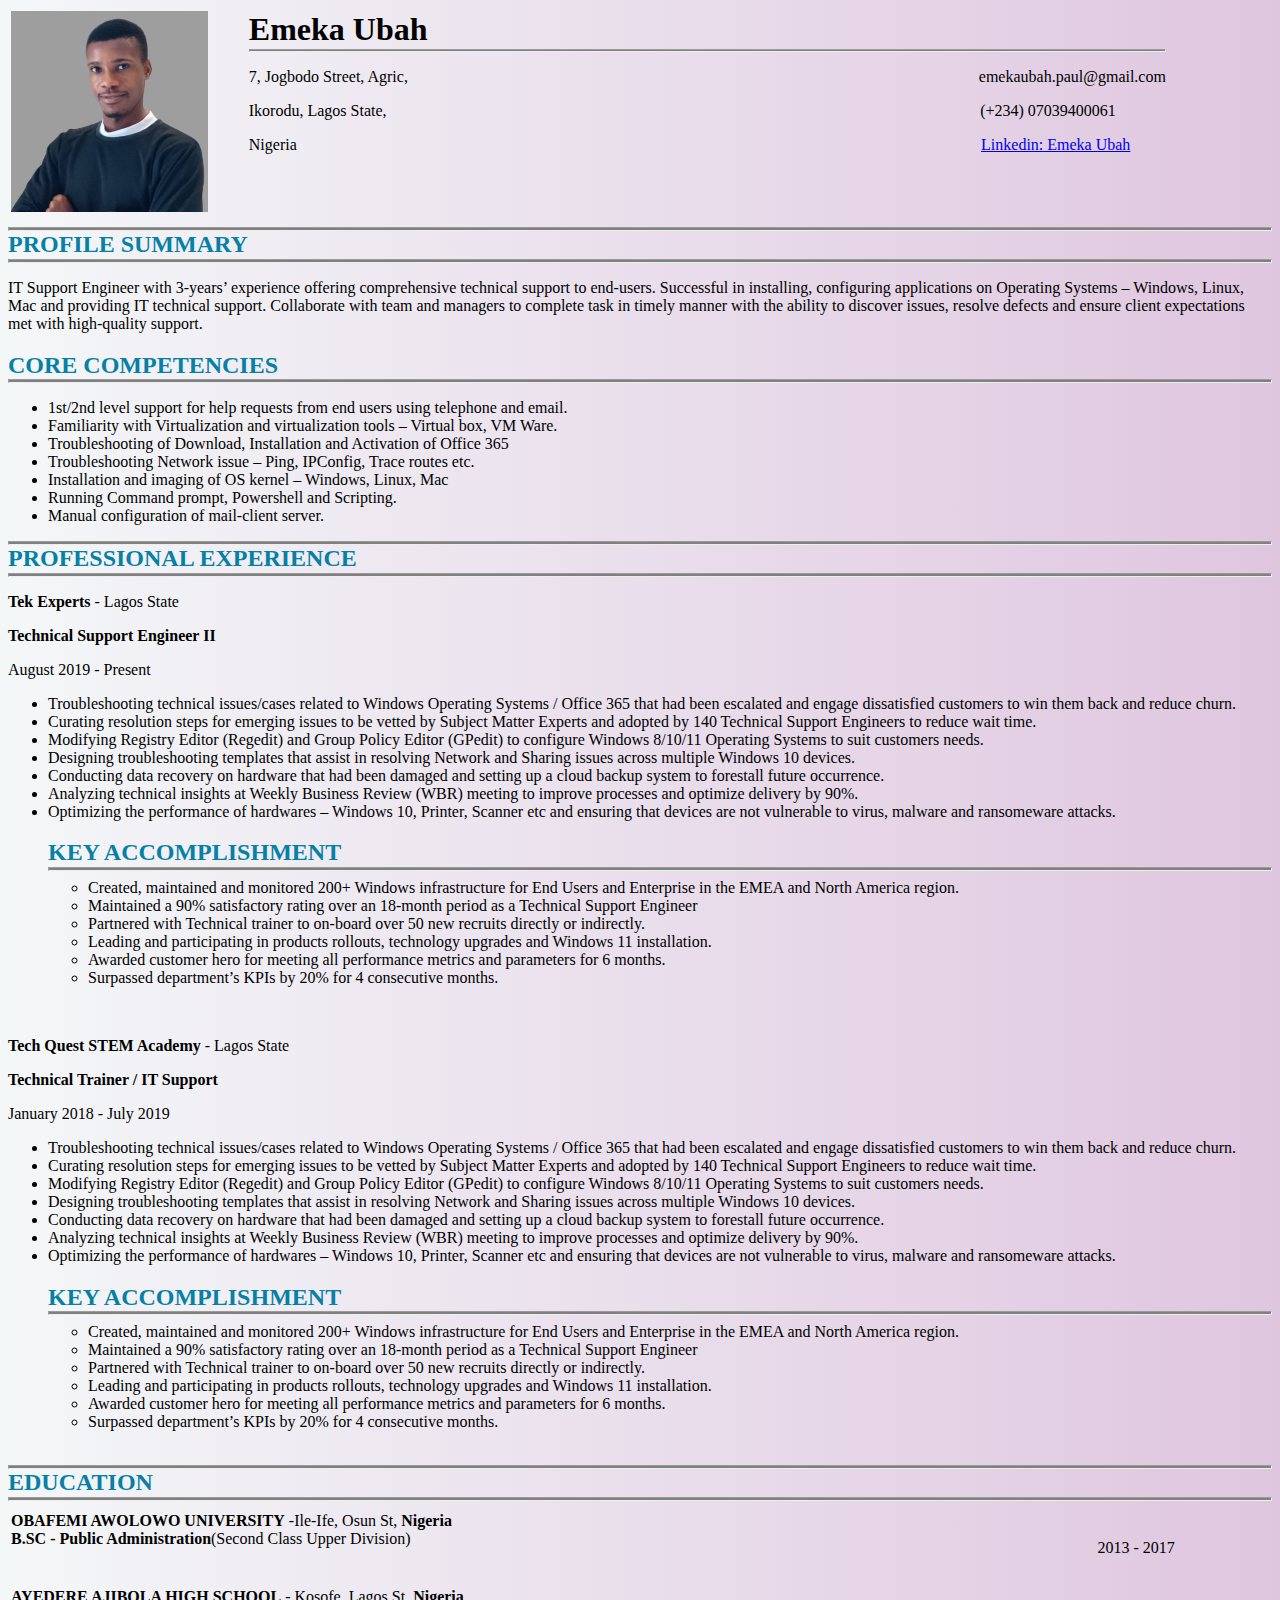
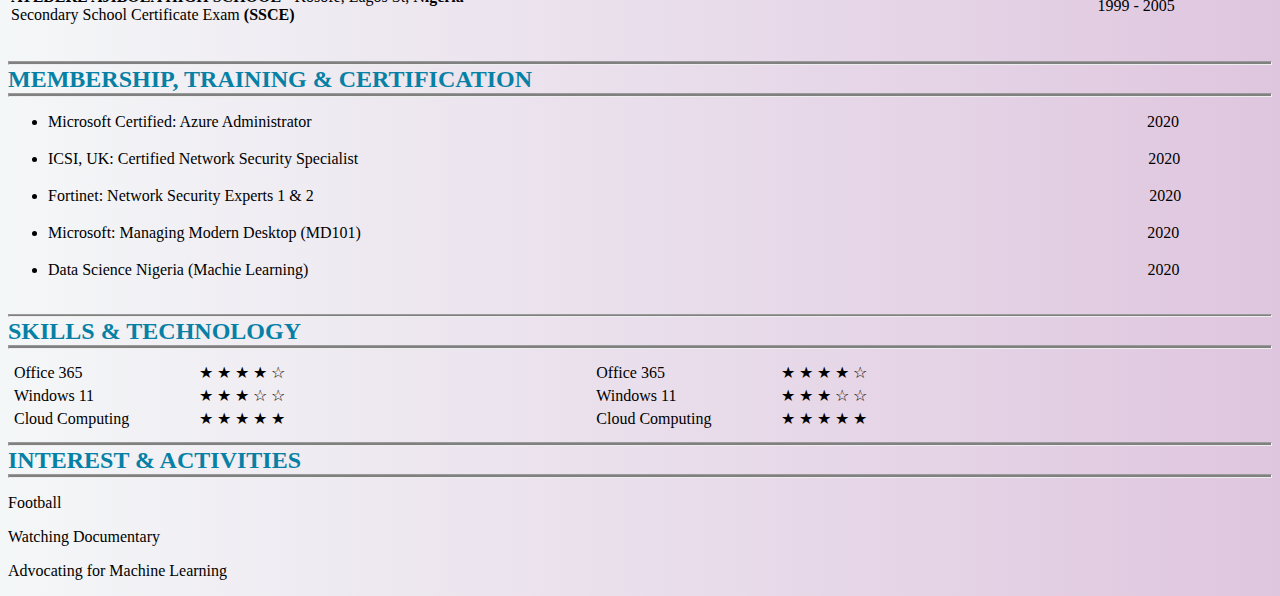
<file: index.html>
<!DOCTYPE html>
<html lang="en">
<head>
    <meta charset="UTF-8">
    <meta http-equiv="X-UA-Compatible" content="IE=edge">
    <meta name="viewport" content="width=device-width, initial-scale=1.0">
    <title>CV Resume</title>
    <link rel="stylesheet" href="practice.css">
</head>
<body>
    <table>
        <tr>
            <td><img src="avatar.png" alt="My Picture"></td>
            <td class="datatable">
                <h1>Emeka Ubah</h1>
                <hr>
                <div>
                    <p>
                      7, Jogbodo Street, Agric, <strong style="padding-right: 15cm;"></strong> emekaubah.paul@gmail.com
                    </p>
                    <p>
                      Ikorodu, Lagos State, <strong style="padding-right: 15.6cm;"></strong> (+234) 07039400061
                    </p>
                    <p>
                      Nigeria <strong style="padding-right: 18cm;"></strong> <a href="https://www.linkedin.com/in/emekaubah/">Linkedin: Emeka Ubah</a> 
                    </p>
                  </div>
            </td>
        </tr>
    </table>
    <div>
        <hr>
        <h2>PROFILE SUMMARY</h2>
        <hr>
    </div>
    <p>
        IT Support Engineer with 3-years’ experience offering comprehensive technical support to end-users. Successful in installing, configuring applications on Operating Systems – Windows, Linux, Mac and providing IT technical support. Collaborate with team and managers to complete task in timely manner with the ability to discover issues, resolve defects and ensure client expectations met with high-quality support.
    </p>
    <div class="corecompetencies">
        <h2>CORE COMPETENCIES</h2>
        <hr>
    </div>
    <ul>
        <li>1st/2nd level support for help requests from end users using telephone and email.</li>
        <li>Familiarity with Virtualization and virtualization tools – Virtual box, VM Ware.</li>
        <li>Troubleshooting of Download, Installation and Activation of Office 365</li>
        <li>Troubleshooting Network issue – Ping, IPConfig, Trace routes etc.</li>
        <li>Installation and imaging of OS kernel – Windows, Linux, Mac</li>
        <li>Running Command prompt, Powershell and Scripting.</li>
        <li>Manual configuration of mail-client server.</li>
    </ul>
    <div>
        <hr>
        <h2>PROFESSIONAL EXPERIENCE</h2>
        <hr>
    </div>
    <p><strong>Tek Experts</strong> - Lagos State</p>
    <p><strong>Technical Support Engineer II</strong></p>
    <p>August 2019 - Present</p>
   <ul>
       <li>Troubleshooting technical issues/cases related to Windows Operating Systems / Office 365 that had been escalated and engage dissatisfied customers to win them back and reduce churn.</li>
        <li>Curating resolution steps for emerging issues to be vetted by Subject Matter Experts and adopted by 140 Technical Support Engineers to reduce wait time.</li>
        <li>Modifying Registry Editor (Regedit) and Group Policy Editor (GPedit) to configure Windows 8/10/11 Operating Systems to suit customers needs.</li>
        <li>Designing troubleshooting templates that assist in resolving Network and Sharing issues across multiple Windows 10 devices.</li>
        <li>Conducting data recovery on hardware that had been damaged and setting up a cloud backup system to forestall future occurrence.</li>
        <li>Analyzing technical insights at Weekly Business Review (WBR) meeting to improve processes and optimize delivery by 90%.</li>
        <li>Optimizing the performance of hardwares – Windows 10, Printer, Scanner etc and ensuring that devices are not vulnerable to virus, malware and ransomeware attacks.</li>
        <div class="keyaccom">
            <h2>KEY ACCOMPLISHMENT</h2>
            <hr>
        </div>
        <ul>
            <li>Created, maintained and monitored 200+ Windows infrastructure for End Users and Enterprise in the EMEA and North America region.
            </li>
            <li>Maintained a 90% satisfactory rating over an 18-month period as a Technical Support Engineer</li>
            <li>Partnered with Technical trainer to on-board over 50 new recruits directly or indirectly.</li>
            <li>Leading and participating in products rollouts, technology upgrades and Windows 11 installation.</li>
            <li>Awarded customer hero for meeting all performance metrics and parameters for 6 months.</li>
            <li>Surpassed department’s KPIs by 20% for 4 consecutive months.</li>
        </ul>
   </ul>
   <p>&emsp;</p>
   <p><strong>Tech Quest STEM Academy</strong> - Lagos State</p>
   <p><strong>Technical Trainer / IT Support</strong></p>
   <p>January 2018 - July 2019</p>
   <ul>
    <li>Troubleshooting technical issues/cases related to Windows Operating Systems / Office 365 that had been escalated and engage dissatisfied customers to win them back and reduce churn.</li>
     <li>Curating resolution steps for emerging issues to be vetted by Subject Matter Experts and adopted by 140 Technical Support Engineers to reduce wait time.</li>
     <li>Modifying Registry Editor (Regedit) and Group Policy Editor (GPedit) to configure Windows 8/10/11 Operating Systems to suit customers needs.</li>
     <li>Designing troubleshooting templates that assist in resolving Network and Sharing issues across multiple Windows 10 devices.</li>
     <li>Conducting data recovery on hardware that had been damaged and setting up a cloud backup system to forestall future occurrence.</li>
     <li>Analyzing technical insights at Weekly Business Review (WBR) meeting to improve processes and optimize delivery by 90%.</li>
     <li>Optimizing the performance of hardwares – Windows 10, Printer, Scanner etc and ensuring that devices are not vulnerable to virus, malware and ransomeware attacks.</li>
     <div class="keyaccom">
         <h2>KEY ACCOMPLISHMENT</h2>
         <hr>
     </div>
     <ul>
         <li>Created, maintained and monitored 200+ Windows infrastructure for End Users and Enterprise in the EMEA and North America region.
         </li>
         <li>Maintained a 90% satisfactory rating over an 18-month period as a Technical Support Engineer</li>
         <li>Partnered with Technical trainer to on-board over 50 new recruits directly or indirectly.</li>
         <li>Leading and participating in products rollouts, technology upgrades and Windows 11 installation.</li>
         <li>Awarded customer hero for meeting all performance metrics and parameters for 6 months.</li>
         <li>Surpassed department’s KPIs by 20% for 4 consecutive months.</li>
     </ul>
</ul>
<div class="education">
    <hr>
    <h2>EDUCATION</h2>
    <hr>
</div>
<table>
    <tr>
        <td class="obafemipadding"><strong>OBAFEMI AWOLOWO UNIVERSITY</strong> -Ile-Ife, Osun St, <strong>Nigeria <br>B.SC - Public Administration</strong>(Second Class Upper Division)</td>
        <td>2013 - 2017</td>
    </tr>
    <tr>
        <td class="ayederepadding"><strong>AYEDERE AJIBOLA HIGH SCHOOL</strong> - Kosofe, Lagos St, <strong>Nigeria</strong><br>Secondary School Certificate Exam <strong>(SSCE)</strong></td>
        <td>1999 - 2005</td>
    </tr>
</table>
<div class="education">
    <hr>
    <h2>MEMBERSHIP, TRAINING & CERTIFICATION</h2>
    <hr>
</div>
<div>
  <ul>
    <li style="padding-bottom: 0.5cm;">Microsoft Certified: Azure Administrator <strong style="padding-left: 22cm;"></strong>2020 </li>
    <li style="padding-bottom: 0.5cm;">ICSI, UK: Certified Network Security Specialist <strong style="padding-left: 20.8cm;"></strong> 2020</li>
    <li style="padding-bottom: 0.5cm;">Fortinet: Network Security Experts 1 & 2 <strong style="padding-left: 22cm;"></strong>2020 </li>
    <li style="padding-bottom: 0.5cm;">Microsoft: Managing Modern Desktop (MD101)<strong style="padding-left: 20.7cm;"></strong> 2020</li>
    <li style="padding-bottom: 0.5cm;">Data Science Nigeria (Machie Learning) <strong style="padding-left: 22.1cm;"></strong>2020 </li>
  </ul>
</div>
<div class="skills">
    <hr>
    <h2>SKILLS & TECHNOLOGY</h2>
    <hr>
</div>
<table>
    <tr>
        <td style="padding-right: 8cm;">
            <table>
                <tr>
                    <td style="padding-right: 3cm;">Office 365</td><td>&#9733 &#9733 &#9733 &#9733 &#9734</td>
                </tr>
                <tr>
                    <td>Windows 11</td><td>&#9733 &#9733 &#9733 &#9734 &#9734</td>
                </tr>
                <tr>
                    <td>Cloud Computing</td><td>&#9733 &#9733 &#9733 &#9733 &#9733</td>
                </tr>
            </table>
        </td>
        <td>
            <table>
                <tr>
                    <td style="padding-right: 3cm;">Office 365</td><td>&#9733 &#9733 &#9733 &#9733 &#9734</td>
                </tr>
                <tr>
                    <td>Windows 11</td><td>&#9733 &#9733 &#9733 &#9734 &#9734</td>
                </tr>
                <tr>
                    <td>Cloud Computing</td><td>&#9733 &#9733 &#9733 &#9733 &#9733</td>
                </tr>
            </table>
        </td>
    </tr>
</table>
<div class="Interest">
    <hr>
    <h2>INTEREST & ACTIVITIES</h2>
    <hr>
</div>
<p>Football</p>
<p>Watching Documentary</p> 
<p>Advocating for Machine Learning</p>
</body>
</html>
</file>
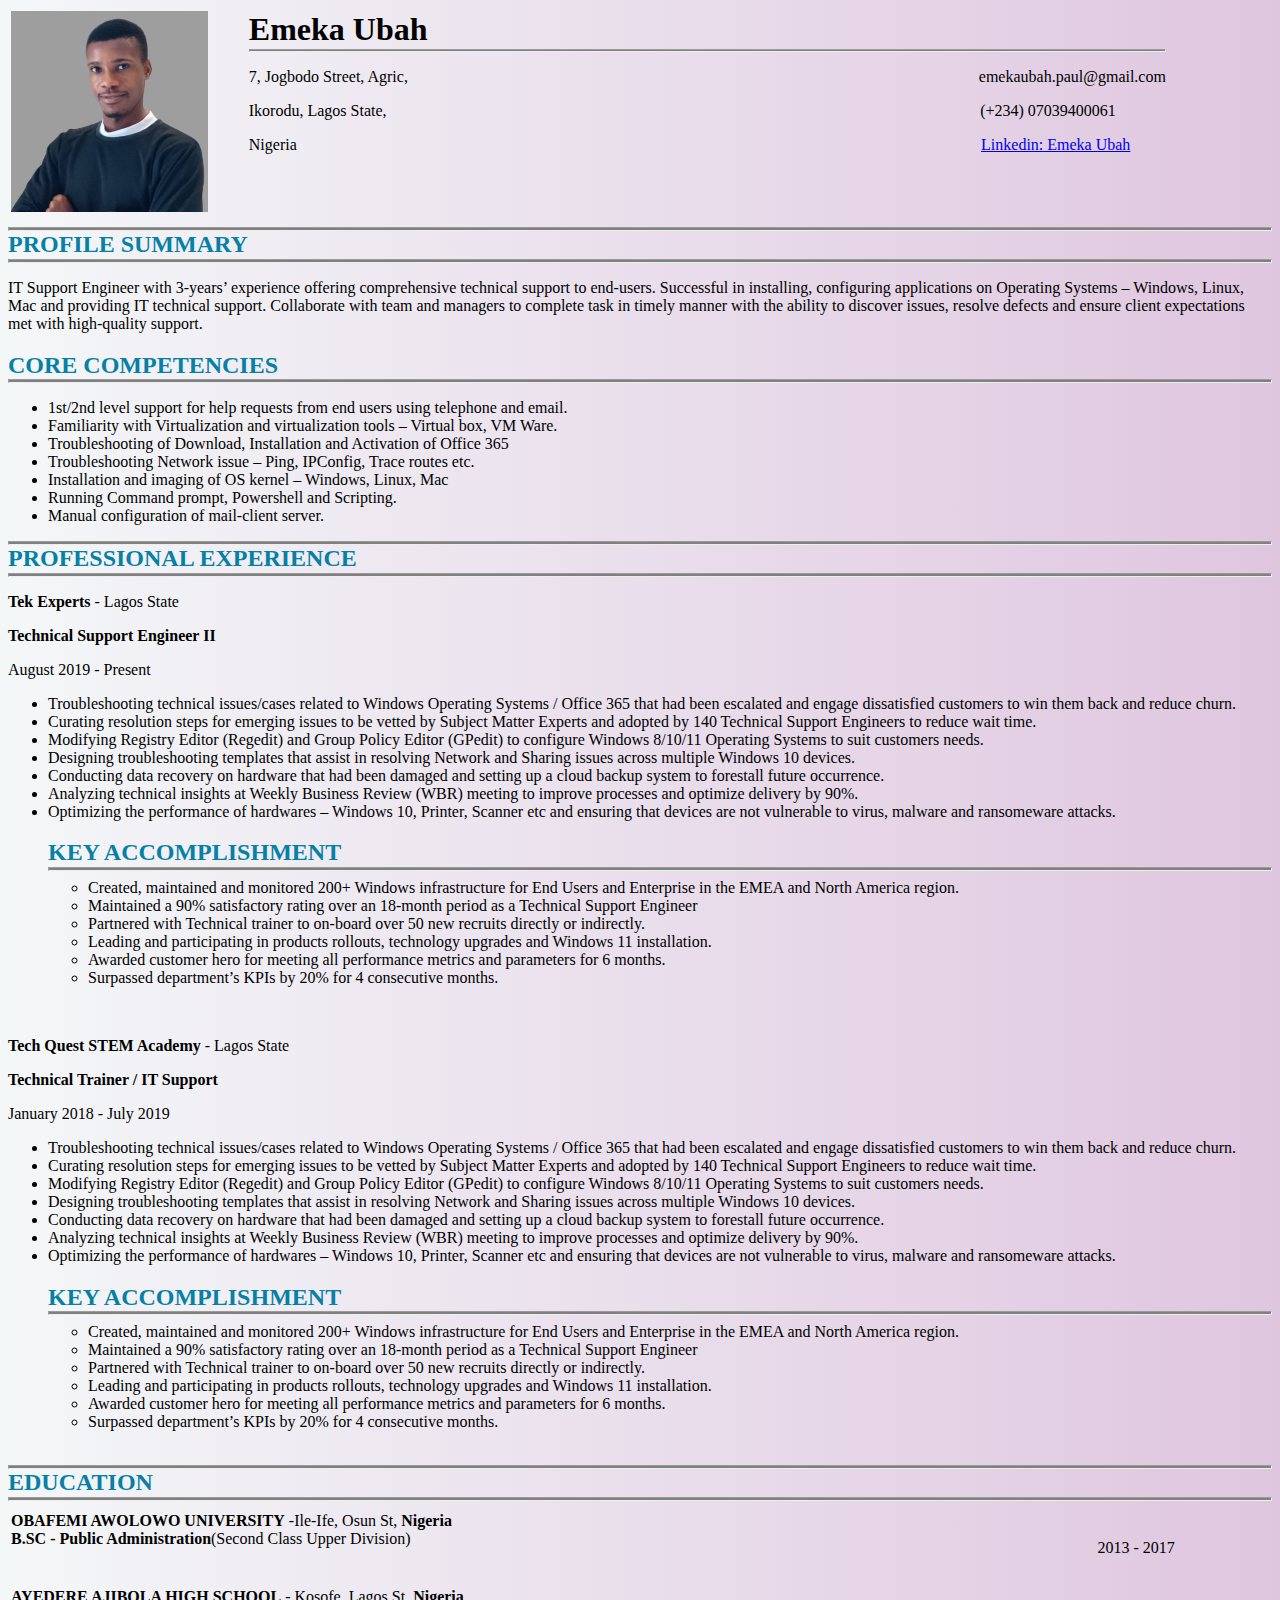
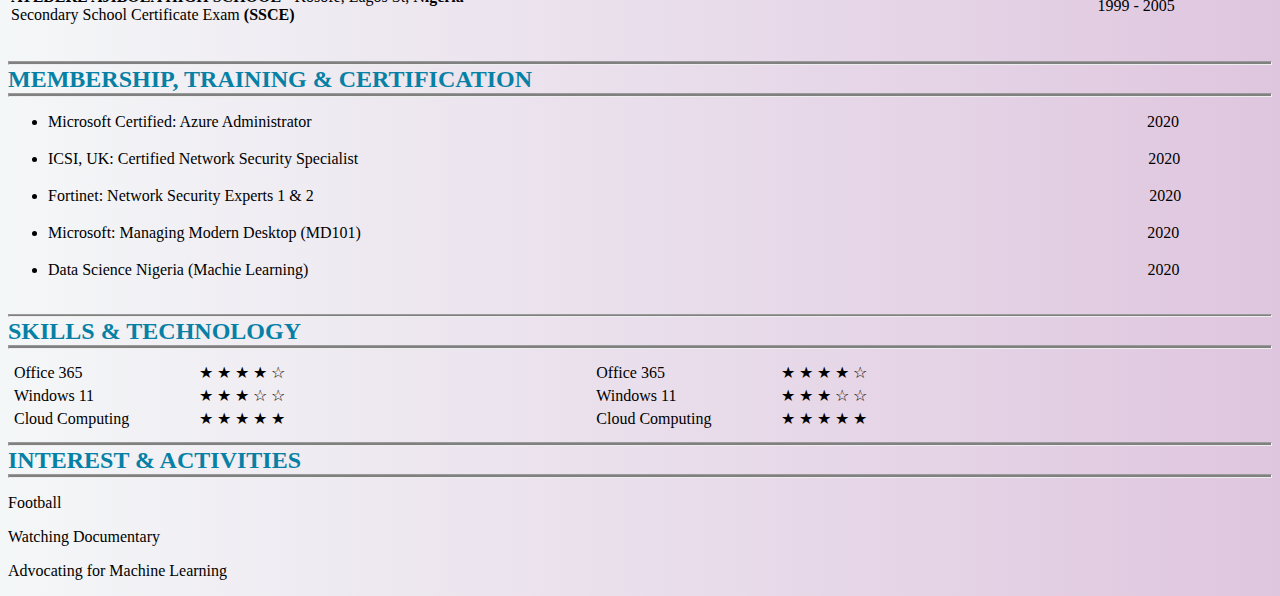
<file: HTML/index.html>
<!DOCTYPE html>
<html lang="en">
<head>
    <meta charset="UTF-8">
    <meta http-equiv="X-UA-Compatible" content="IE=edge">
    <meta name="viewport" content="width=device-width, initial-scale=1.0">
    <title>CV Resume</title>
    <link rel="stylesheet" href="../CSS/practice.css">
</head>
<body>
    <table>
        <tr>
            <td><img src="avatar.png" alt="My Picture"></td>
            <td class="datatable">
                <h1>Emeka Ubah</h1>
                <hr>
                <div>
                    <p>
                      7, Jogbodo Street, Agric, <strong style="padding-right: 15cm;"></strong> emekaubah.paul@gmail.com
                    </p>
                    <p>
                      Ikorodu, Lagos State, <strong style="padding-right: 15.6cm;"></strong> (+234) 07039400061
                    </p>
                    <p>
                      Nigeria <strong style="padding-right: 18cm;"></strong> <a href="https://www.linkedin.com/in/emekaubah/">Linkedin: Emeka Ubah</a> 
                    </p>
                  </div>
            </td>
        </tr>
    </table>
    <div>
        <hr>
        <h2>PROFILE SUMMARY</h2>
        <hr>
    </div>
    <p>
        IT Support Engineer with 3-years’ experience offering comprehensive technical support to end-users. Successful in installing, configuring applications on Operating Systems – Windows, Linux, Mac and providing IT technical support. Collaborate with team and managers to complete task in timely manner with the ability to discover issues, resolve defects and ensure client expectations met with high-quality support.
    </p>
    <div class="corecompetencies">
        <h2>CORE COMPETENCIES</h2>
        <hr>
    </div>
    <ul>
        <li>1st/2nd level support for help requests from end users using telephone and email.</li>
        <li>Familiarity with Virtualization and virtualization tools – Virtual box, VM Ware.</li>
        <li>Troubleshooting of Download, Installation and Activation of Office 365</li>
        <li>Troubleshooting Network issue – Ping, IPConfig, Trace routes etc.</li>
        <li>Installation and imaging of OS kernel – Windows, Linux, Mac</li>
        <li>Running Command prompt, Powershell and Scripting.</li>
        <li>Manual configuration of mail-client server.</li>
    </ul>
    <div>
        <hr>
        <h2>PROFESSIONAL EXPERIENCE</h2>
        <hr>
    </div>
    <p><strong>Tek Experts</strong> - Lagos State</p>
    <p><strong>Technical Support Engineer II</strong></p>
    <p>August 2019 - Present</p>
   <ul>
       <li>Troubleshooting technical issues/cases related to Windows Operating Systems / Office 365 that had been escalated and engage dissatisfied customers to win them back and reduce churn.</li>
        <li>Curating resolution steps for emerging issues to be vetted by Subject Matter Experts and adopted by 140 Technical Support Engineers to reduce wait time.</li>
        <li>Modifying Registry Editor (Regedit) and Group Policy Editor (GPedit) to configure Windows 8/10/11 Operating Systems to suit customers needs.</li>
        <li>Designing troubleshooting templates that assist in resolving Network and Sharing issues across multiple Windows 10 devices.</li>
        <li>Conducting data recovery on hardware that had been damaged and setting up a cloud backup system to forestall future occurrence.</li>
        <li>Analyzing technical insights at Weekly Business Review (WBR) meeting to improve processes and optimize delivery by 90%.</li>
        <li>Optimizing the performance of hardwares – Windows 10, Printer, Scanner etc and ensuring that devices are not vulnerable to virus, malware and ransomeware attacks.</li>
        <div class="keyaccom">
            <h2>KEY ACCOMPLISHMENT</h2>
            <hr>
        </div>
        <ul>
            <li>Created, maintained and monitored 200+ Windows infrastructure for End Users and Enterprise in the EMEA and North America region.
            </li>
            <li>Maintained a 90% satisfactory rating over an 18-month period as a Technical Support Engineer</li>
            <li>Partnered with Technical trainer to on-board over 50 new recruits directly or indirectly.</li>
            <li>Leading and participating in products rollouts, technology upgrades and Windows 11 installation.</li>
            <li>Awarded customer hero for meeting all performance metrics and parameters for 6 months.</li>
            <li>Surpassed department’s KPIs by 20% for 4 consecutive months.</li>
        </ul>
   </ul>
   <p>&emsp;</p>
   <p><strong>Tech Quest STEM Academy</strong> - Lagos State</p>
   <p><strong>Technical Trainer / IT Support</strong></p>
   <p>January 2018 - July 2019</p>
   <ul>
    <li>Troubleshooting technical issues/cases related to Windows Operating Systems / Office 365 that had been escalated and engage dissatisfied customers to win them back and reduce churn.</li>
     <li>Curating resolution steps for emerging issues to be vetted by Subject Matter Experts and adopted by 140 Technical Support Engineers to reduce wait time.</li>
     <li>Modifying Registry Editor (Regedit) and Group Policy Editor (GPedit) to configure Windows 8/10/11 Operating Systems to suit customers needs.</li>
     <li>Designing troubleshooting templates that assist in resolving Network and Sharing issues across multiple Windows 10 devices.</li>
     <li>Conducting data recovery on hardware that had been damaged and setting up a cloud backup system to forestall future occurrence.</li>
     <li>Analyzing technical insights at Weekly Business Review (WBR) meeting to improve processes and optimize delivery by 90%.</li>
     <li>Optimizing the performance of hardwares – Windows 10, Printer, Scanner etc and ensuring that devices are not vulnerable to virus, malware and ransomeware attacks.</li>
     <div class="keyaccom">
         <h2>KEY ACCOMPLISHMENT</h2>
         <hr>
     </div>
     <ul>
         <li>Created, maintained and monitored 200+ Windows infrastructure for End Users and Enterprise in the EMEA and North America region.
         </li>
         <li>Maintained a 90% satisfactory rating over an 18-month period as a Technical Support Engineer</li>
         <li>Partnered with Technical trainer to on-board over 50 new recruits directly or indirectly.</li>
         <li>Leading and participating in products rollouts, technology upgrades and Windows 11 installation.</li>
         <li>Awarded customer hero for meeting all performance metrics and parameters for 6 months.</li>
         <li>Surpassed department’s KPIs by 20% for 4 consecutive months.</li>
     </ul>
</ul>
<div class="education">
    <hr>
    <h2>EDUCATION</h2>
    <hr>
</div>
<table>
    <tr>
        <td class="obafemipadding"><strong>OBAFEMI AWOLOWO UNIVERSITY</strong> -Ile-Ife, Osun St, <strong>Nigeria <br>B.SC - Public Administration</strong>(Second Class Upper Division)</td>
        <td>2013 - 2017</td>
    </tr>
    <tr>
        <td class="ayederepadding"><strong>AYEDERE AJIBOLA HIGH SCHOOL</strong> - Kosofe, Lagos St, <strong>Nigeria</strong><br>Secondary School Certificate Exam <strong>(SSCE)</strong></td>
        <td>1999 - 2005</td>
    </tr>
</table>
<div class="education">
    <hr>
    <h2>MEMBERSHIP, TRAINING & CERTIFICATION</h2>
    <hr>
</div>
<div>
  <ul>
    <li style="padding-bottom: 0.5cm;">Microsoft Certified: Azure Administrator <strong style="padding-left: 22cm;"></strong>2020 </li>
    <li style="padding-bottom: 0.5cm;">ICSI, UK: Certified Network Security Specialist <strong style="padding-left: 20.8cm;"></strong> 2020</li>
    <li style="padding-bottom: 0.5cm;">Fortinet: Network Security Experts 1 & 2 <strong style="padding-left: 22cm;"></strong>2020 </li>
    <li style="padding-bottom: 0.5cm;">Microsoft: Managing Modern Desktop (MD101)<strong style="padding-left: 20.7cm;"></strong> 2020</li>
    <li style="padding-bottom: 0.5cm;">Data Science Nigeria (Machie Learning) <strong style="padding-left: 22.1cm;"></strong>2020 </li>
  </ul>
</div>
<div class="skills">
    <hr>
    <h2>SKILLS & TECHNOLOGY</h2>
    <hr>
</div>
<table>
    <tr>
        <td style="padding-right: 8cm;">
            <table>
                <tr>
                    <td style="padding-right: 3cm;">Office 365</td><td>&#9733 &#9733 &#9733 &#9733 &#9734</td>
                </tr>
                <tr>
                    <td>Windows 11</td><td>&#9733 &#9733 &#9733 &#9734 &#9734</td>
                </tr>
                <tr>
                    <td>Cloud Computing</td><td>&#9733 &#9733 &#9733 &#9733 &#9733</td>
                </tr>
            </table>
        </td>
        <td>
            <table>
                <tr>
                    <td style="padding-right: 3cm;">Office 365</td><td>&#9733 &#9733 &#9733 &#9733 &#9734</td>
                </tr>
                <tr>
                    <td>Windows 11</td><td>&#9733 &#9733 &#9733 &#9734 &#9734</td>
                </tr>
                <tr>
                    <td>Cloud Computing</td><td>&#9733 &#9733 &#9733 &#9733 &#9733</td>
                </tr>
            </table>
        </td>
    </tr>
</table>
<div class="Interest">
    <hr>
    <h2>INTEREST & ACTIVITIES</h2>
    <hr>
</div>
<p>Football</p>
<p>Watching Documentary</p> 
<p>Advocating for Machine Learning</p>
</body>
</html>
</file>
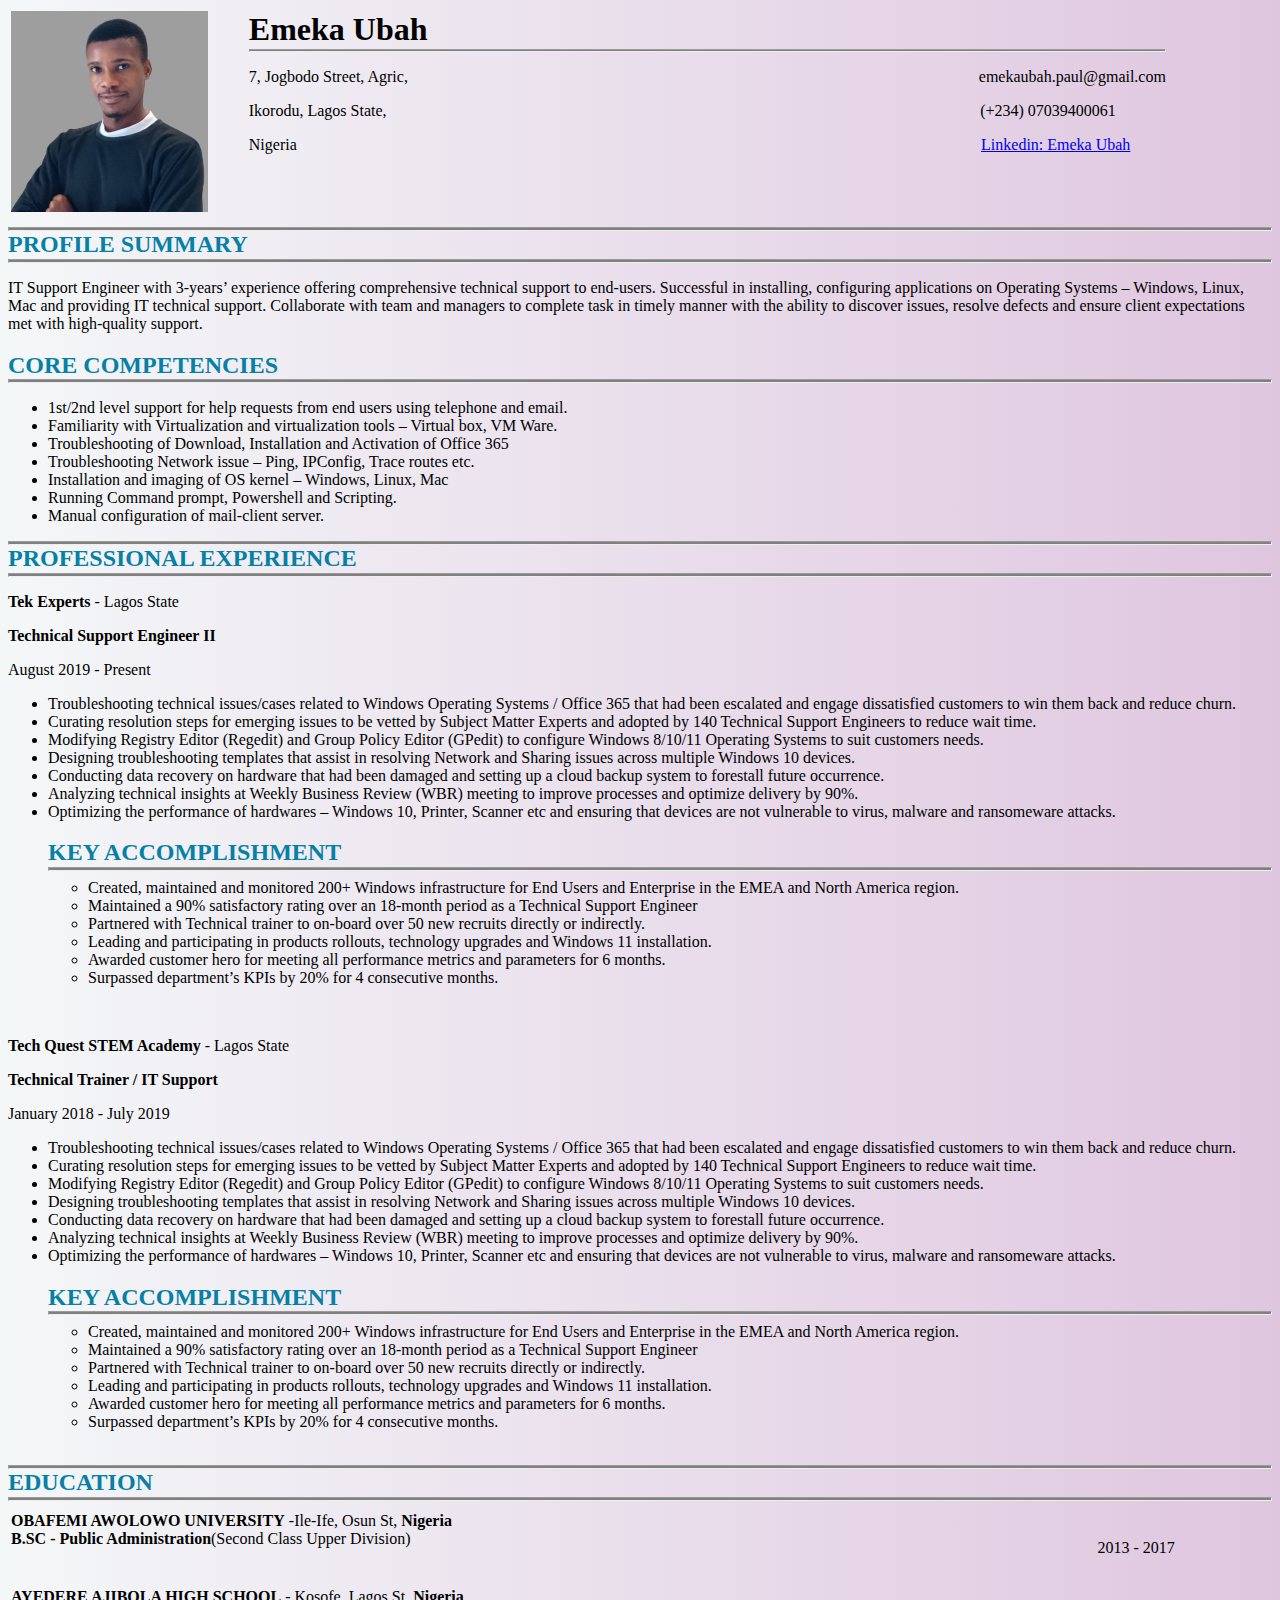
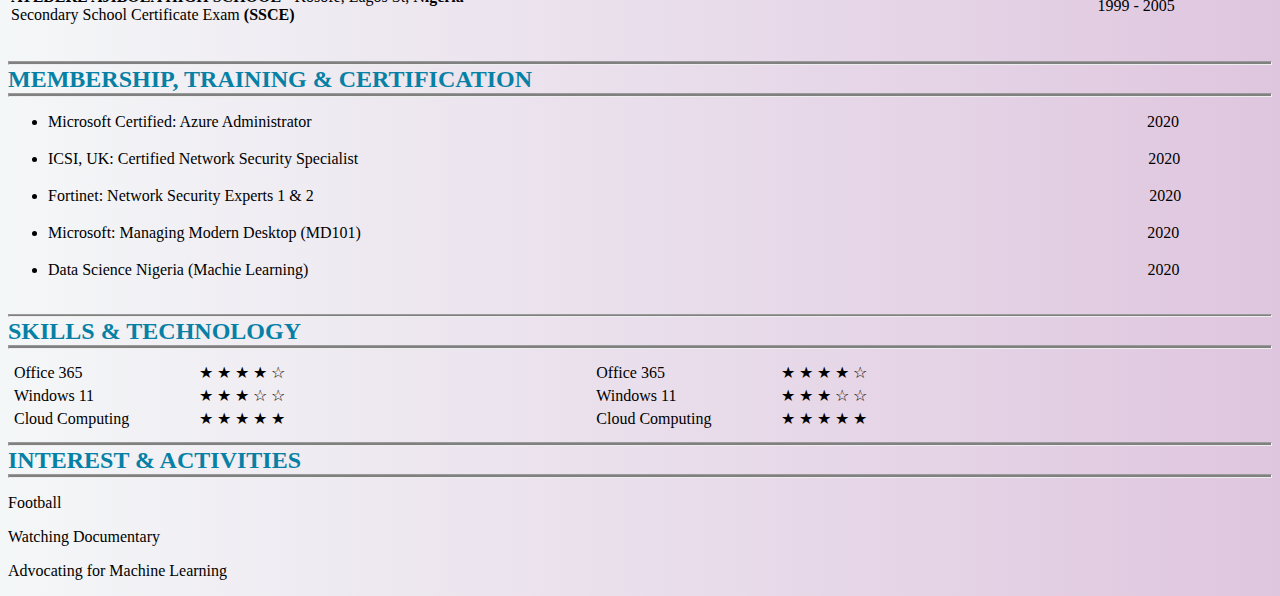
<file: HTML/practice.html>
<!DOCTYPE html>
<html lang="en">
<head>
    <meta charset="UTF-8">
    <meta http-equiv="X-UA-Compatible" content="IE=edge">
    <meta name="viewport" content="width=device-width, initial-scale=1.0">
    <title>CV Resume</title>
    <link rel="stylesheet" href="../CSS/practice.css">
</head>
<body>
    <table>
        <tr>
            <td><img src="avatar.png" alt="My Picture"></td>
            <td class="datatable">
                <h1>Emeka Ubah</h1>
                <hr>
                <div>
                    <p>
                      7, Jogbodo Street, Agric, <strong style="padding-right: 15cm;"></strong> emekaubah.paul@gmail.com
                    </p>
                    <p>
                      Ikorodu, Lagos State, <strong style="padding-right: 15.6cm;"></strong> (+234) 07039400061
                    </p>
                    <p>
                      Nigeria <strong style="padding-right: 18cm;"></strong> <a href="https://www.linkedin.com/in/emekaubah/">Linkedin: Emeka Ubah</a> 
                    </p>
                  </div>
            </td>
        </tr>
    </table>
    <div>
        <hr>
        <h2>PROFILE SUMMARY</h2>
        <hr>
    </div>
    <p>
        IT Support Engineer with 3-years’ experience offering comprehensive technical support to end-users. Successful in installing, configuring applications on Operating Systems – Windows, Linux, Mac and providing IT technical support. Collaborate with team and managers to complete task in timely manner with the ability to discover issues, resolve defects and ensure client expectations met with high-quality support.
    </p>
    <div class="corecompetencies">
        <h2>CORE COMPETENCIES</h2>
        <hr>
    </div>
    <ul>
        <li>1st/2nd level support for help requests from end users using telephone and email.</li>
        <li>Familiarity with Virtualization and virtualization tools – Virtual box, VM Ware.</li>
        <li>Troubleshooting of Download, Installation and Activation of Office 365</li>
        <li>Troubleshooting Network issue – Ping, IPConfig, Trace routes etc.</li>
        <li>Installation and imaging of OS kernel – Windows, Linux, Mac</li>
        <li>Running Command prompt, Powershell and Scripting.</li>
        <li>Manual configuration of mail-client server.</li>
    </ul>
    <div>
        <hr>
        <h2>PROFESSIONAL EXPERIENCE</h2>
        <hr>
    </div>
    <p><strong>Tek Experts</strong> - Lagos State</p>
    <p><strong>Technical Support Engineer II</strong></p>
    <p>August 2019 - Present</p>
   <ul>
       <li>Troubleshooting technical issues/cases related to Windows Operating Systems / Office 365 that had been escalated and engage dissatisfied customers to win them back and reduce churn.</li>
        <li>Curating resolution steps for emerging issues to be vetted by Subject Matter Experts and adopted by 140 Technical Support Engineers to reduce wait time.</li>
        <li>Modifying Registry Editor (Regedit) and Group Policy Editor (GPedit) to configure Windows 8/10/11 Operating Systems to suit customers needs.</li>
        <li>Designing troubleshooting templates that assist in resolving Network and Sharing issues across multiple Windows 10 devices.</li>
        <li>Conducting data recovery on hardware that had been damaged and setting up a cloud backup system to forestall future occurrence.</li>
        <li>Analyzing technical insights at Weekly Business Review (WBR) meeting to improve processes and optimize delivery by 90%.</li>
        <li>Optimizing the performance of hardwares – Windows 10, Printer, Scanner etc and ensuring that devices are not vulnerable to virus, malware and ransomeware attacks.</li>
        <div class="keyaccom">
            <h2>KEY ACCOMPLISHMENT</h2>
            <hr>
        </div>
        <ul>
            <li>Created, maintained and monitored 200+ Windows infrastructure for End Users and Enterprise in the EMEA and North America region.
            </li>
            <li>Maintained a 90% satisfactory rating over an 18-month period as a Technical Support Engineer</li>
            <li>Partnered with Technical trainer to on-board over 50 new recruits directly or indirectly.</li>
            <li>Leading and participating in products rollouts, technology upgrades and Windows 11 installation.</li>
            <li>Awarded customer hero for meeting all performance metrics and parameters for 6 months.</li>
            <li>Surpassed department’s KPIs by 20% for 4 consecutive months.</li>
        </ul>
   </ul>
   <p>&emsp;</p>
   <p><strong>Tech Quest STEM Academy</strong> - Lagos State</p>
   <p><strong>Technical Trainer / IT Support</strong></p>
   <p>January 2018 - July 2019</p>
   <ul>
    <li>Troubleshooting technical issues/cases related to Windows Operating Systems / Office 365 that had been escalated and engage dissatisfied customers to win them back and reduce churn.</li>
     <li>Curating resolution steps for emerging issues to be vetted by Subject Matter Experts and adopted by 140 Technical Support Engineers to reduce wait time.</li>
     <li>Modifying Registry Editor (Regedit) and Group Policy Editor (GPedit) to configure Windows 8/10/11 Operating Systems to suit customers needs.</li>
     <li>Designing troubleshooting templates that assist in resolving Network and Sharing issues across multiple Windows 10 devices.</li>
     <li>Conducting data recovery on hardware that had been damaged and setting up a cloud backup system to forestall future occurrence.</li>
     <li>Analyzing technical insights at Weekly Business Review (WBR) meeting to improve processes and optimize delivery by 90%.</li>
     <li>Optimizing the performance of hardwares – Windows 10, Printer, Scanner etc and ensuring that devices are not vulnerable to virus, malware and ransomeware attacks.</li>
     <div class="keyaccom">
         <h2>KEY ACCOMPLISHMENT</h2>
         <hr>
     </div>
     <ul>
         <li>Created, maintained and monitored 200+ Windows infrastructure for End Users and Enterprise in the EMEA and North America region.
         </li>
         <li>Maintained a 90% satisfactory rating over an 18-month period as a Technical Support Engineer</li>
         <li>Partnered with Technical trainer to on-board over 50 new recruits directly or indirectly.</li>
         <li>Leading and participating in products rollouts, technology upgrades and Windows 11 installation.</li>
         <li>Awarded customer hero for meeting all performance metrics and parameters for 6 months.</li>
         <li>Surpassed department’s KPIs by 20% for 4 consecutive months.</li>
     </ul>
</ul>
<div class="education">
    <hr>
    <h2>EDUCATION</h2>
    <hr>
</div>
<table>
    <tr>
        <td class="obafemipadding"><strong>OBAFEMI AWOLOWO UNIVERSITY</strong> -Ile-Ife, Osun St, <strong>Nigeria <br>B.SC - Public Administration</strong>(Second Class Upper Division)</td>
        <td>2013 - 2017</td>
    </tr>
    <tr>
        <td class="ayederepadding"><strong>AYEDERE AJIBOLA HIGH SCHOOL</strong> - Kosofe, Lagos St, <strong>Nigeria</strong><br>Secondary School Certificate Exam <strong>(SSCE)</strong></td>
        <td>1999 - 2005</td>
    </tr>
</table>
<div class="education">
    <hr>
    <h2>MEMBERSHIP, TRAINING & CERTIFICATION</h2>
    <hr>
</div>
<div>
  <ul>
    <li style="padding-bottom: 0.5cm;">Microsoft Certified: Azure Administrator <strong style="padding-left: 22cm;"></strong>2020 </li>
    <li style="padding-bottom: 0.5cm;">ICSI, UK: Certified Network Security Specialist <strong style="padding-left: 20.8cm;"></strong> 2020</li>
    <li style="padding-bottom: 0.5cm;">Fortinet: Network Security Experts 1 & 2 <strong style="padding-left: 22cm;"></strong>2020 </li>
    <li style="padding-bottom: 0.5cm;">Microsoft: Managing Modern Desktop (MD101)<strong style="padding-left: 20.7cm;"></strong> 2020</li>
    <li style="padding-bottom: 0.5cm;">Data Science Nigeria (Machie Learning) <strong style="padding-left: 22.1cm;"></strong>2020 </li>
  </ul>
</div>
<div class="skills">
    <hr>
    <h2>SKILLS & TECHNOLOGY</h2>
    <hr>
</div>
<table>
    <tr>
        <td style="padding-right: 8cm;">
            <table>
                <tr>
                    <td style="padding-right: 3cm;">Office 365</td><td>&#9733 &#9733 &#9733 &#9733 &#9734</td>
                </tr>
                <tr>
                    <td>Windows 11</td><td>&#9733 &#9733 &#9733 &#9734 &#9734</td>
                </tr>
                <tr>
                    <td>Cloud Computing</td><td>&#9733 &#9733 &#9733 &#9733 &#9733</td>
                </tr>
            </table>
        </td>
        <td>
            <table>
                <tr>
                    <td style="padding-right: 3cm;">Office 365</td><td>&#9733 &#9733 &#9733 &#9733 &#9734</td>
                </tr>
                <tr>
                    <td>Windows 11</td><td>&#9733 &#9733 &#9733 &#9734 &#9734</td>
                </tr>
                <tr>
                    <td>Cloud Computing</td><td>&#9733 &#9733 &#9733 &#9733 &#9733</td>
                </tr>
            </table>
        </td>
    </tr>
</table>
<div class="Interest">
    <hr>
    <h2>INTEREST & ACTIVITIES</h2>
    <hr>
</div>
<p>Football</p>
<p>Watching Documentary</p> 
<p>Advocating for Machine Learning</p>
</body>
</html>
</file>
<file: practice.css>
body {
    background-color: rgba(243, 234, 198, 0.76); background-image: linear-gradient(to right, rgb(244, 247, 248), rgb(223, 198, 223));
}
.datatable {
    padding-left: 1cm;  
}
h1 {
    margin-top: -1.2cm; margin-bottom: -0.2cm;
}
hr {
    height: 0.05cm; background: grey;
}
h2 {
    margin-top: -0.2cm; margin-bottom: -0.2cm; color: rgb(7, 128, 165);
}
.corecompetencies {
    margin-top: 0.7cm;
}
.keyaccom {
    margin-top: 0.7cm;
}
.education {
    margin-top: 0.9cm;
}
.obafemipadding {
    padding-right: 17cm; padding-bottom: 1cm;
}
</file>
<file: CSS/practice.css>
body {
    background-color: rgba(243, 234, 198, 0.76); background-image: linear-gradient(to right, rgb(244, 247, 248), rgb(223, 198, 223));
}
.datatable {
    padding-left: 1cm;  
}
h1 {
    margin-top: -1.2cm; margin-bottom: -0.2cm;
}
hr {
    height: 0.05cm; background: grey;
}
h2 {
    margin-top: -0.2cm; margin-bottom: -0.2cm; color: rgb(7, 128, 165);
}
.corecompetencies {
    margin-top: 0.7cm;
}
.keyaccom {
    margin-top: 0.7cm;
}
.education {
    margin-top: 0.9cm;
}
.obafemipadding {
    padding-right: 17cm; padding-bottom: 1cm;
}
</file>
